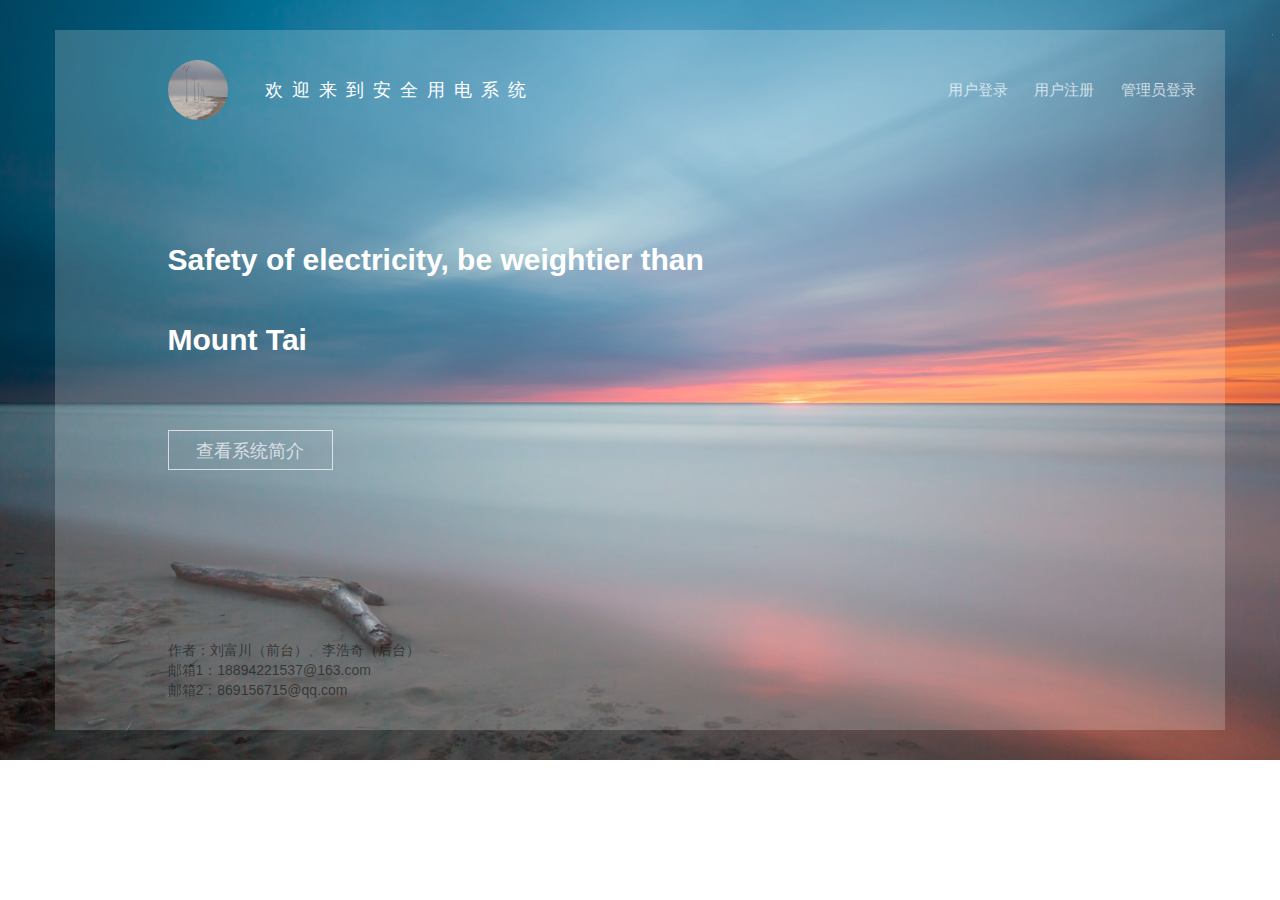
<file: out/artifacts/GraduateItem/index.html>
<!DOCTYPE html>
<html>
	<head>
		<meta charset="utf-8" />
		<meta name="viewport" content="width=device-width, initial-scale=1">
		<title>电力系统首页</title>
		<link rel="stylesheet" type="text/css" href="libs/bootstrap/css/bootstrap.min.css"/>
		<link rel="stylesheet" href="css/pub.css">
		<link rel="stylesheet" type="text/css" href="css/index.css"/>
		<script src="libs/jQuery/jquery-1.12.4.js" type="text/javascript"></script>
		<script src="libs/jQuery/jquery.cookie.js" type="text/javascript"></script>
		<script src="libs/bootstrap/js/bootstrap.min.js" type="text/javascript"></script>
		<script>
			$(function(){
				autoSign();
				var timer = 0;
				$("#sign .modal-content .modal-body .logbtn").click(function(){	//	登录账号
					var time = '';
					var groups = $(this).parent().siblings();					
					var account = $(groups[0]).find('input').val();				//	获取登录账号
					var password = $(groups[1]).find('input').val();			//	获取输入密码
					var isRemember = $(groups[2]).find('input').is(":checked");	//	获取是否记住密码
					if(isRemember)	time = 7;
					if(!account){
						alert("请输入邮箱！");
					}else if(!password){
						alert("请输入密码！");
					}else{
						$.ajax({
							url: 'doLogin',
							data: {
								"user": account,
								"psd": password
							},
							dataType: 'json',		//	服务器返回json格式数据
							type: 'post',			//	HTTP请求类型
							success: function(data){
								if(data.status == 0){
									alert("账户或密码错误！");
								}else if(data.status < 0){
									alert("错误，请稍后再试！");
								}else{
									var userInfo = data.data.userData;
									$.cookie("userEmail", account, {expires: time,path: '/'});
									$.cookie("userIshost", userInfo.host, {expires: time,path: '/'});
									$.cookie("userCover", userInfo.img, {expires: time,path: '/'});
									$.cookie("userName", userInfo.name, {expires: time,path: '/'});
									$.cookie("time", time, {expires: time,path: '/'});
									window.location.replace("userHome.html");
								}
							},
							error: function(){
								console.log("error!");
							}
						});
					}
				});
				$("#rege .modal-content .modal-body .logbtn").click(function(){	//	注册账号	
					var groups = $(this).parent().siblings();					
					var account = $(groups[0]).find('input').val();				//	获取注册电话
					var name = $(groups[1]).find('input').val();				//	获取用户名
					var password = $(groups[2]).find('input').val();			//	获取输入密码
					var verif = $(groups[3]).find('input').val();				//	获取输入的验证码
					if(!account){
						alert("请输入邮箱！");
					}else if(!name){
						alert("请输入用户名！");
					}else if(!password){
						alert("请输入密码！");
					}else if(password.length < 5){
						alert("密码长度不够！");
					}else if(!verif){
						alert("请输入验证码！");
					}else{
						// $("#rege").modal('hide');
						$.ajax({
							url: 'doRegister',
							data: {
								"user": account,
								"name": name,
								"psd": password,
								"verif": verif				},
							dataType: 'json',		//	服务器返回json格式数据
							type: 'post',			//	HTTP请求类型
							success: function(data){
								debugger
								if(data.status > 0){
									alert("注册成功！您现在可以登录管理设备了。");
								}else if(data.status < 0){
									alert("注册失败，请稍后重试！");
								}else{
									alert("用户已存在，请直接登录！");
								}
								$("#rege").modal('hide');
							},
							error: function(){
								console.log("error!");
							}
						});
					}
				});
				$("header .Sig_Reg .adminLogin").click(function(){
					window.location.replace("adminLogin.html");
				});
				$("#reset .modal-content .modal-body .logbtn").click(function(){	//	找回密码
					clearInterval(timer);
					$(".btn-verif").html("获取验证码");
					$(".btn-verif").removeAttr("disabled"); 	//	恢复点击事件
					var groups = $(this).parent().siblings();					
					var account = $(groups[0]).find('input').val();				//	获取账号
					var newPsd = $(groups[1]).find('input').val();				//	获取新密码
					var newPsdAg = $(groups[2]).find('input').val();				//	再次获取新密码
					var verif = $(groups[3]).find('input').val();			//	获取输入的验证码
					if(!account){
						alert("请输入邮箱！");
					}else if(!newPsd){
						alert("请输入新密码！");
					}else if(newPsd.length < 5){
						alert("密码最少五位！");
					}else if(!newPsdAg){
						alert("请再次输入新密码！");
					}else if(newPsd != newPsdAg){
						alert("两次输入的密码不一致！");
					}else if(!verif){
						alert("请输入验证码！");
					}else{
						$.ajax({
							url: 'php/userInfo/updatePsd.php',
							data: {
								"user": account,
								"psd": newPsd,
								"verif": verif
							},
							dataType: 'json',		//	服务器返回json格式数据
							type: 'post',			//	HTTP请求类型
							success: function(data){
								if(data.status == 1){
									alert("修改成功！您现在可以登录管理设备了。");
									$("#rege").modal('hide');
								}else if(data.status == 0){
									alert("修改失败，账号不存在！");
								}else{
									alert("验证码错误！");
								}
							},
							error: function(){
								console.log("error!");
							}
						});
						$("#reset").modal('hide');
					}
				});
				$(".btn-verif").click(function(){	//	获取验证码
					var tarUrl = $(this).parents("form").find(".verif-account").val();
					if(!tarUrl){
						alert("请输入邮箱！");
					}else{
						var btn = $(this);
						btn.attr("disabled","true"); 		//	设置变灰按钮
						var time = 60;
						timer = setInterval(function(){
							time--;
							if(time > 0) btn.html(time + " s 后重新获取");
							else{
								clearInterval(timer);
								btn.html("获取验证码");
								btn.removeAttr("disabled"); 	//	恢复点击事件
							}
						},1000);
					}
				});
				$("header .Sig_Reg a").click(function(){		//	点击登录或注册，重置验证码
					clearInterval(timer);
					$(".btn-verif").html("获取验证码");
					$(".btn-verif").removeAttr("disabled");
					$("#sign input").val('');
					$("#rege input").val('');
					$("#reset input").val('');
					$("#sign input[type='checkbox']").prop("checked", "ckecked");
				});
				function autoSign(){
					if($.cookie("userEmail"))	window.location.href = "userHome.html";
				}
				
			});
		</script>
	</head>
	<body>
		<header class="container">
			<div class="row">
				<div class="col-lg-1 col-lg-offset-1 logo">
					<img src="imgs/logo.jpg" alt="logo" class="img-responsive img-circle"/>
				</div>
				<div class="col-lg-4 navWord">
					<p>欢迎来到安全用电系统</p>
				</div>
				<div class="col-lg-3 col-lg-offset-3 Sig_Reg">
					<a href="javascript:;" class="pull-left"><span data-toggle="modal" data-target="#sign">用户登录</span></a>	
					<a href="javascript:;" class="pull-left"><span data-toggle="modal" data-target="#rege">用户注册</span></a>
					<a href="javascript:;" class="pull-left adminLogin"><span>管理员登录</span></a>
				</div>
			</div>
		</header>
		<section class="container">
			<div class="row">
				<div class="col-lg-6 col-lg-offset-1">
					<p>Safety of electricity, be weightier than Mount Tai</p>
				</div>
			</div>
			<div class="row sys_intro">
				<div class="col-lg-2 col-lg-offset-1">
					<a href="systemIntro.html" target="_blank">查看系统简介</a>
				</div>
			</div>
		</section>
		<footer class="container">
			<ul class="list-unstyled row">
				<li class="col-lg-10 col-lg-offset-1">
					<span>作者：刘富川（前台）、李浩奇（后台）</span>
				</li>
				<li class="col-lg-10 col-lg-offset-1">
					<span>邮箱1：</span><a href="mailto: 18894221537@163.com">18894221537@163.com</a>
				</li>
				<li class="col-lg-10 col-lg-offset-1">
					<span>邮箱2：</span><a href="mailto: 869156715@qq.com">869156715@qq.com</a>
				</li>
			</ul>
		</footer>
		<div id="sign" class="modal fade">
			<div class="modal-dialog">
				<div class="modal-content">
					<div class="modal-header">
						<div class="close" data-dismiss="modal">&times;</div>
						<h4>登录</h4>
					</div>
					<div class="modal-body">
						<form action="">
							<div class="form-group">
								<label for="account" class="text-muted">账号</label>
								<input type="text" id="account" placeholder="邮箱" class="form-control">
							</div>
							<div class="form-group">
								<label for="psd" class="text-muted">密码</label>
								<input type="password" id="psd" placeholder="密码" class="form-control">
							</div>
							<div class="form-group check_box clearfix">
								<input type="checkbox" id="remeb_psd" class="pull-left" checked="checked">
								<label for="remeb_psd" class="text-muted pull-left noselect">记住密码</label>
								<a href="javascript:;" class=" pull-right" data-dismiss="modal" data-toggle="modal" data-target="#reset">忘记密码?</a>
							</div>
							<div class="form-group">
								<a href="javascript:;" class="btn btn-block logbtn">登录</a>
							</div>
						</form>
					</div>
				</div>
			</div>
		</div>
		<div id="rege" class="modal fade">
			<div class="modal-dialog modal-md">
				<div class="modal-content">
					<div class="modal-header">
						<div class="close" data-dismiss="modal">&times;</div>
						<h4>注册</h4>
					</div>
					<div class="modal-body">
						<form action="">
							<div class="form-group">
								<label for="new-account" class="text-muted">邮箱号</label>
								<input type="text" id="new-account" placeholder="填写你常用的邮箱号作为登录账号" class="form-control verif-account">
							</div>
							<div class="form-group">
								<label for="name" class="text-muted">用户名</label>
								<input type="input" id="name" placeholder="中英文皆可,最长18个英文或9个汉字" class="form-control">
							</div>
							<div class="form-group">
								<label for="new-psd" class="text-muted">密码</label>
								<input type="password" id="new-psd" placeholder="5-20位英文,数字,符号,区分大小写" class="form-control">
							</div>
							<div class="form-group verif clearfix">
								<label for="msg" class="text-muted pull-left">验证码</label>
								<input type="text" id="msg" class="form-control pull-left" placeholder="填写邮箱验证码"/>
								<button type="button" class="btn btn-warning pull-right btn-verif">获取验证码</button>
							</div>
							<div class="form-group">
								<a href="javascript:;" class="btn btn-block logbtn">注册</a>
							</div>
						</form>
					</div>
				</div>
			</div>
		</div>
		<div id="reset" class="modal fade">
			<div class="modal-dialog modal-md">
				<div class="modal-content">
					<div class="modal-header">
						<div class="close" data-dismiss="modal">&times;</div>
						<h4>找回密码</h4>
					</div>
					<div class="modal-body">
						<form action="">
							<div class="form-group">
								<label for="find-account" class="text-muted">账号</label>
								<input type="text" id="find-account" placeholder="邮箱" class="form-control verif-account">
							</div>
							<div class="form-group">
								<label for="reset-psd" class="text-muted">新密码</label>
								<input type="password" id="reset-psd" placeholder="请输入新密码" class="form-control">
							</div>
							<div class="form-group">
								<label for="reset-psd-again" class="text-muted">新密码</label>
								<input type="password" id="reset-psd-again" placeholder="请再次输入新密码" class="form-control">
							</div>
							<div class="form-group verif clearfix">
								<label for="verif" class="text-muted pull-left">验证码</label>
								<input type="text" id="verif" class="form-control pull-left" placeholder="填写邮箱验证码"/>
								<button type="button" class="btn btn-warning pull-right btn-verif">获取验证码</button>
							</div>
							<div class="form-group">
								<a href="javascript:;" class="btn btn-block logbtn">确定</a>
							</div>
						</form>
					</div>
				</div>
			</div>
		</div>
	</body>
</html>
</file>
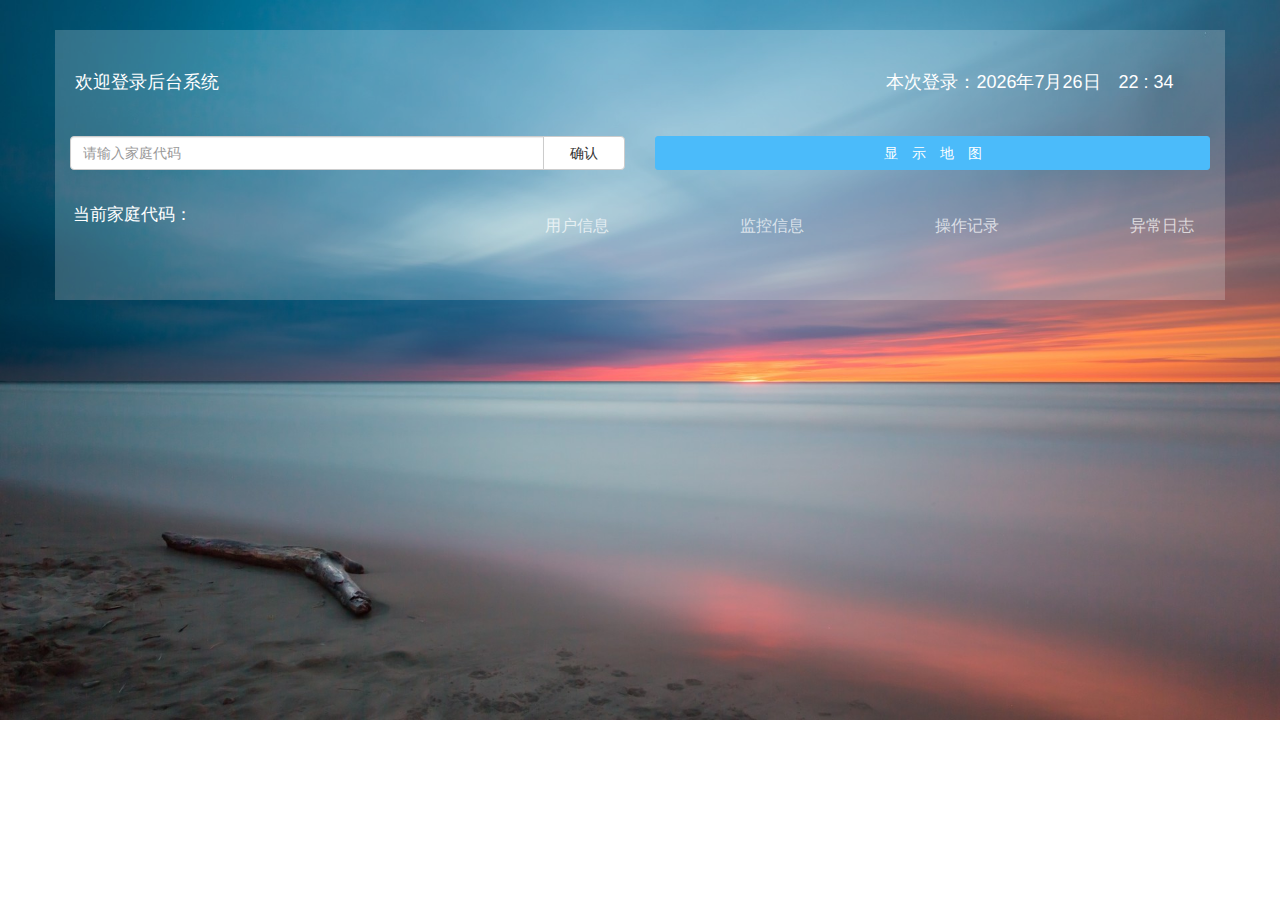
<file: out/artifacts/GraduateItem/adminControl.html>
<!DOCTYPE html>
<html>
	<head>
		<meta charset="utf-8" />
		<meta name="viewport" content="width=device-width, initial-scale=1">
		<title>管理全部信息</title>
		<link rel="stylesheet" type="text/css" href="libs/bootstrap/css/bootstrap.min.css"/>
		<link rel="stylesheet" href="css/pub.css">
		<link rel="stylesheet" type="text/css" href="css/adminControl.css"/>
		<script src="libs/jQuery/jquery-1.12.4.js" type="text/javascript"></script>
		<script src="libs/bootstrap/js/bootstrap.min.js" type="text/javascript"></script>
		<script>
			$(function(){
				var mapShow = false;
				updateTime();		//	更新时间
				var home = $("header .homeNumInput input").val();
				$("header .homeNum .number").html(home);
				// $(".dropSelect .province").click(function(){		//	点击显示省市县
				// 	$(this).parents(".dropSelect").find("ul").stop().toggle(200);
				// });
				// $(".dropSelect .body").css("width", $(".dropSelect .header").css("width"));		//	设置省市县的body宽度
				// $(".dropSelect .body a").click(function(){		//	点击选择省市县
				// 	var value = $(this).html();
				// 	if(value.split("（")[0] == "请选择") value += "<span class='caret'></span>";
				// 	$(this).parents(".dropSelect").find("ul").stop().hide(200);
				// 	$(this).parents(".dropSelect").find(".header a").html(value);
				// });
				$("header .homeNumInput button").click(function(){		//	确认操作对象
					var home = $("header .homeNumInput input").val();
					if(home){
						$.ajax({
							url: 'php/userInfo/getHome.php',
							data: {
								"home": home
							},
							dataType: 'json',		//	服务器返回json格式数据
							type: 'post',			//	HTTP请求类型
							success: function(data){
								if(data.status == 1){
									$("header .homeNum .number").html(home);
								}else{
									alert("该家庭不存在！");
								}
							},
							error: function(){
								console.log("error!");
							}
						});
					}else{
						alert("操作对象不能为空！");
					}
				});
				$("header .location .showMap").click(function(){		//	点击显示地图
					if(mapShow){
						$(this).html("显&emsp;示&emsp;地&emsp;图");
						$("#map .map").stop().fadeOut(400);
					}else{
						$(this).html("隐&emsp;藏&emsp;地&emsp;图");
						
						$("#map .map").stop().fadeIn(400);
					}
					mapShow = !mapShow;
				});
				$("header .baseInfo .moreOperation a").click(function(){		//	点击去到详细操作页面
					var num = $(this).attr("num");
					var homeNum = $("header .homeNum .number").html();
					if(homeNum){
						$(this).prop("href", "adminOperation.html?oper=" + num + "&home=" + homeNum);
					}else{
						alert("请先选择操作对象！");
					}
				});
				function updateTime(){		//	更新时间函数
					var date = new Date();
					var year = date.getFullYear();
					var month = date.getMonth() + 1;
					var day = date.getDate();
					var hour = date.getHours();
					var minute = date.getMinutes();
					if(minute < 10) minute = "0" + minute;
					else if(hour < 10) hour = "0" + hour;
					var time = year + "年" + month + "月" + day + "日&emsp;" + hour + " : " + minute;
					$("header .time").html("本次登录：" + time);
				}
			});
		</script>
	</head>
	<body>
		<header class="container">
			<div class="row">
				<div class="welTip col-lg-8 noselect">欢迎登录后台系统</div>
				<div class="welTip col-lg-4 noselect time"></div>
			</div>		
			<div class="row clearfix location">
				<div class="col-lg-6 homeNumInput">
					<div class="input-group">
						<input type="text" class="form-control" placeholder="请输入家庭代码">
						<div class="input-group-btn">
							<button type="button" class="btn btn-default" >&emsp;确认&emsp;</button>
						</div>
					</div>
				</div>
				<div class="col-lg-6">
					<a href="javascript:;" class="showMap btn btn-block">显&emsp;示&emsp;地&emsp;图</a>
				</div>
			</div>
			<div class="row">
				<div class="homeNum clearfix col-lg-4">
					<p class="pull-left noselect">当前家庭代码：</p>
					<p class="pull-left noselect number"></p>
				</div>
				<div class="baseInfo">
					<div class="col-lg-2 clearfix moreOperation">
						<a href="javascript:;" class="pull-right" num="1" target="blank">用户信息</a>
					</div>
					<div class="col-lg-2 clearfix moreOperation">
						<a href="javascript:;" class="pull-right" num="2" target="blank">监控信息</a>
					</div>
					<div class="col-lg-2 clearfix moreOperation">
						<a href="javascript:;" class="pull-right" num="3" target="blank">操作记录</a>
					</div>
					<div class="col-lg-2 clearfix moreOperation">
						<a href="javascript:;" class="pull-right" num="4" target="blank">异常日志</a>
					</div>
				</div>
			</div>
		</header>
		<section id="map" class="container">
			<div class="map"></div>
		</section>
		<!-- <section id="showData" class="container">
			<div class="row">
				<div class="left col-lg-5">
					<table class="table table-striped table-bordered table-responsive">
						<tr class="danger">
							<td>1</td>
							<td>2</td>
							<td>3</td>
						</tr>
						<tr>
							<td>1</td>
							<td>2</td>
							<td>3</td>
						</tr>
						<tr>
							<td>1</td>
							<td>2</td>
							<td>3</td>
						</tr>
						<tr>
							<td>1</td>
							<td>2</td>
							<td>3</td>
						</tr>
					</table>
				</div>
				<div class="right col-lg-7">
					
				</div>
			</div>
		</section> -->
	</body>
</html>
</file>
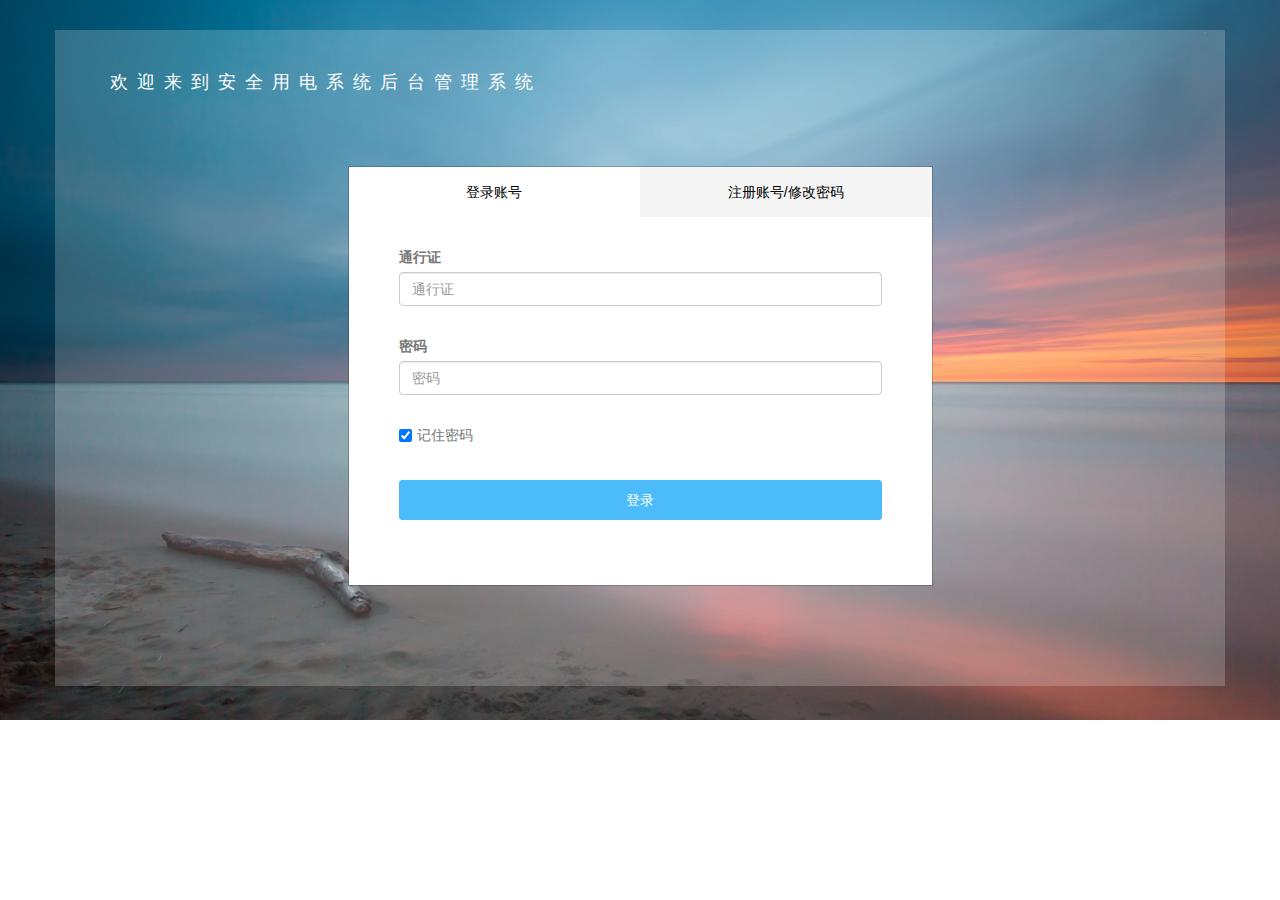
<file: out/artifacts/GraduateItem/adminLogin.html>
<!DOCTYPE html>
<html>
	<head>
		<meta charset="utf-8" />
		<meta name="viewport" content="width=device-width, initial-scale=1">
		<title>管理员登录</title>
		<link rel="stylesheet" type="text/css" href="libs/bootstrap/css/bootstrap.min.css"/>
		<link rel="stylesheet" href="css/pub.css">
		<link rel="stylesheet" type="text/css" href="css/adminLogin.css"/>
		<script src="libs/jQuery/jquery-1.12.4.js" type="text/javascript"></script>
		<script src="libs/jQuery/jquery.cookie.js" type="text/javascript"></script>
		<script src="libs/bootstrap/js/bootstrap.min.js" type="text/javascript"></script>
		<script>
			$(function(){
				var time = '';
				var rePsd = $.cookie("psd");
				var reUser = $.cookie("user");
				if(rePsd) $("#login #password").val(rePsd);
				if(reUser) $("#login #account").val(reUser);
				$(".container ul a").click(function(){			//	点击登录账号或注册账号，切换显示内容
					$(this).parent().addClass("active");
					$(this).parent().siblings().removeClass("active");
					var target = $(this).parent().data("target");
					$(target).show();
					$(target).siblings().hide();
				});
				$("section .inside #login .login-regist").click(function(){			//	点击登录
					var user = $("#login #account").val();
					var psd = $("#login #password").val();
					var isRemember = $("#login #remeb_psd").is(":checked");	//	获取是否记住密码
					if(isRemember) time = 7;
					if(!user){
						alert("请输入通行证！");
					}else if(!psd){
						alert("请输入密码！");
					}else{
						getData("adminDoLogin", {"adminEmail": user, "psd": psd}, function(){
							$.cookie("psd",psd, {expires: time});
							$.cookie("user",user, {expires: time});
							window.location.href = "adminControl.html";
						});
					}
				});
				$("section .inside #regist .login-regist").click(function(){		//	点击注册或修改密码
					var user = $("#regist #user").val();
					var psd = $("#regist #psd").val();
					var verif = $("#regist #verif").val();
					if(!user){
						alert("请输入通行证！");
					}else if(!psd){
						alert("请输入密码！");
					}else if(psd.length < 5){
						alert("密码长度不够！");
					}else if(!verif){
						alert("请输入验证码！");
					}else{
						getData("adminDoRegister", {"adminEmail": user, "psd": psd, "verif": verif}, function(){
							alert("操作成功！");
							window.location.reload();
						});
					}
				});
				function getData(url, data, callback){
					$.ajax({
						url: url,
						data: data,
						dataType:'json',
						type:'post',
						success:function(data){
							debugger
							if(data.status == 1){
								if(callback) callback();
							}else{
								alert("操作失败！");
							}
						},
						error:function(){
							console.log("error");
						}
					});
				}
			});
		</script>
	</head>
	<body>
		<header class="container">
			<div class="row">
				<div class="col-lg-12 navWord">
					<p class="noselect">欢迎来到安全用电系统后台管理系统</p>
				</div>
			</div>
		</header>
		<section class="container">
			<div class="row">
				<div class="col-md-6 col-md-offset-3 col-sm-12 col-xs-12 inside">
					<ul class="list-unstyled clearfix">
						<li class="pull-left active" data-target="#login"><a href="javascript:;">登录账号</a></li>
						<li class="pull-left"  data-target="#regist"><a href="javascript:;">注册账号/修改密码</a></li>
					</ul>
					<div class="tab-content">
						<div id="login">
							<form action="">
								<div class="form-group">
									<label for="account" class="text-muted">通行证</label>
									<input type="text" id="account" placeholder="通行证" class="form-control">
								</div>
								<div class="form-group">
									<label for="password" class="text-muted">密码</label>
									<input type="password" id="password" placeholder="密码" class="form-control">
								</div>
								<div class="check_box clearfix">
									<input type="checkbox" id="remeb_psd" class="pull-left" checked="checked">
									<label for="remeb_psd" class="text-muted pull-left noselect">记住密码</label>
								</div>
								<div class="form-group clearfix">
									<a href="javascript:;" class="btn btn-block btn-lg login-regist">登录</a>
								</div>
							</form>
						</div>
						<div id="regist">
							<form action="">
								<div class="form-group">
									<label for="user" class="text-muted">通行证</label>
									<input type="password" id="user" placeholder="通行证" class="form-control">
								</div>
								<div class="form-group">
									<label for="psd" class="text-muted">新密码</label>
									<input type="password" id="psd" placeholder="5-20位英文,数字,符号,区分大小写" class="form-control">
								</div>
								<div class="form-group">
									<label for="verif" class="text-muted">验证码</label>
									<input type="password" id="verif" placeholder="验证码" class="form-control">
								</div>
								<div class="form-group">
									<a href="javascript:;" class="btn btn-lg btn-block login-regist">注册/修改密码</a>
								</div>
							</form>
						</div>
					</div>
				</div>
			</div>
		</section>
	</body>
</html>
</file>
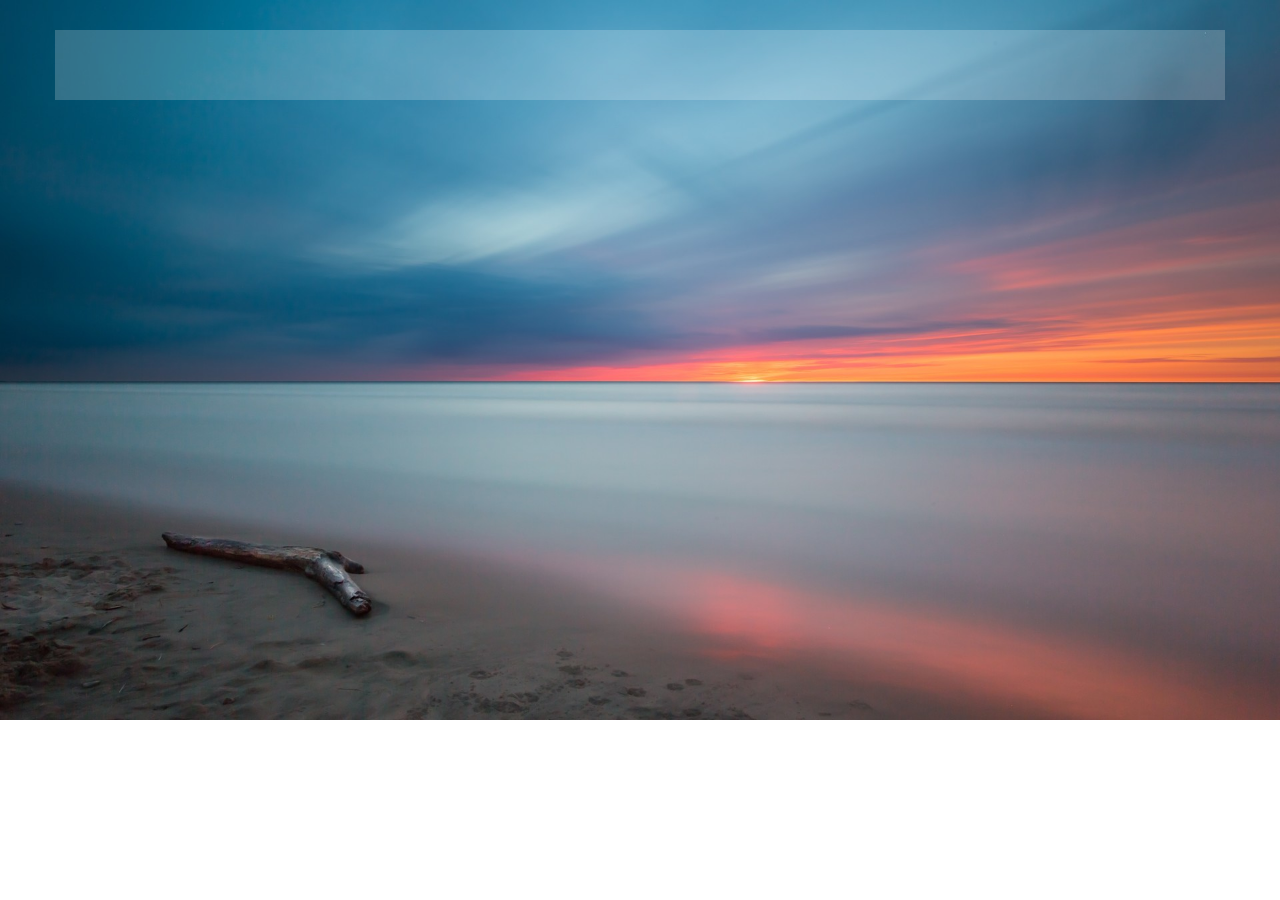
<file: out/artifacts/GraduateItem/adminOperation.html>
<!DOCTYPE html>
<html>
	<head>
		<meta charset="utf-8" />
		<meta name="viewport" content="width=device-width, initial-scale=1">
		<title>总数据库数据</title>
		<link rel="stylesheet" type="text/css" href="libs/bootstrap/css/bootstrap.min.css"/>
		<link rel="stylesheet" href="css/pub.css">
		<link rel="stylesheet" type="text/css" href="css/adminOperation.css"/>
		<script src="libs/jQuery/jquery-1.12.4.js" type="text/javascript"></script>
		<script src="libs/bootstrap/js/bootstrap.min.js" type="text/javascript"></script>
		<script>
			$(function(){
				var oldEmail = '';
				var href = window.location.href;
				var oper = hrefCut(href, "oper");
				var home = hrefCut(href, "home");
				if(oper == 1){
					$(".content .allUser").show();
				}else if(oper == 2){
					$(".content .testing").show();
					// getData("php/get.php", {"server": oper, "home": home}, oper);
				}else if(oper == 3){
					$(".content .operation").show();
					// getData("php/get.php", {"server": oper, "home": home}, oper);
				}else{
					$(".content .errorLogs").show();
				}
				getData("php/get.php", {"server": oper, "home": home}, oper);
				$("body").delegate(".content .allUser table .setHost", "click", function(){		//	设为户主
					var re = window.confirm("确认设置为户主吗？该操作将修改用户结构！");
					if(re){
						$(this).parents("tr").find(".isHost").html("是");
						$(this).parents("tr").siblings().find(".isHost").html("否");
						var userEmail = $(this).parents().find(".email").html();
						updateData("php/test.php", {"userEmail": userEmail, "server": 1, "home": home});
					}
				});
				$("body").delegate(".content .allUser table .cancelHost", "click", function(){			//	取消户主身份
					var re = window.confirm("确认取消户主身份吗？该操作将修改用户结构！");
					if(re){
						$(this).parents("tr").find(".isHost").html("否");
						var userEmail = $(this).parents().find(".email").html();
						updateData("php/test.php", {"userEmail": userEmail, "server": 2, "home": home});
						// $(this).parents("tr").find(".setHost").show();
						// $(this).parents("tr").find(".cancelHost").hide();
					}
				});
				$("body").delegate(".content .allUser table .delUser", "click", function(){				//	删除用户
					var re = window.confirm("确认删除用户吗？该操作不可撤销！");
					if(re){
						$(this).parents("tr").hide();
						var userEmail = $(this).parents().find(".email").html();
						updateData("php/test.php", {"userEmail": userEmail, "server": 3, "home": home});
					}
				});
				$("body").delegate(".content .testing table .delTesting", "click", function(){			//	删除监控
					var re = window.confirm("确认删除监控吗？该操作不可撤销！");
					if(re){
						$(this).parents("tr").hide();
						var equip = $(this).parents("tr").find(".equip").html();
						updateData("php/test.php", {"home": home, "equip": equip, "server": 1});
					}	
				});
				$("body").delegate(".content .testing table .updateTesting", "click", function(){		//	取消警告信息
					var re = window.confirm("确认取消警告信息吗？该操作不可撤销！");
					if(re){
						$(this).parents("tr").find(".testingInfo").html("正常");
						var equip = $(this).parents("tr").find(".equip").html();
						updateData("php/test.php", {"home": home, "equip": equip, "server": 2});
					}
				});
				$("body").delegate(".content .operation table .delOperation", "click", function(){		//	删除操作记录
					var re = window.confirm("确认删除操作记录吗？该操作不可撤销！");
					if(re){
						$(this).parents("tr").hide();
						var userEmail = $(this).parents("tr").find(".email").html();
						var equip = $(this).parents("tr").find(".equip").html();
						var time = $(this).parents("tr").find(".time").html();
						updateData("php/test.php", {"userEmail": userEmail, "equip": equip, "time": time});
					}
				});
				$("body").delegate(".content .errorLogs table .delErrorLog", "click", function(){		//	删除异常记录
					var re = window.confirm("确认删除异常记录吗？该操作不可撤销！");
					if(re){
						$(this).parents("tr").hide();
						var equip = $(this).parents("tr").find(".equip").html();
						var time = $(this).parents("tr").find(".time").html();
						updateData("php/test.php", {"home": home, "equip": equip, "time": time});
					}
				});
				$("body").delegate(".content .allUser .updateUserInfo","click", function(){				//	修改用户信息
					oldEmail = $(this).parents("tr").find(".email").html();
					$(this).parents("tr").addClass("nowUpdateUser");
					$("#updateUser").modal("show");
				});
				$("#updateUser .logbtn").click(function(){	//	修改用户信息界面的确定
					var name = $("#updateUser #updateUserName").val();
					var newEmail = $("#updateUser #updateUserEmail").val();
					var psd = $("#updateUser #updateUserPsd").val();
					if(psd.length < 5){
						alert("密码长度不够！");
					}else{
						updateData("php/test.php", {"oldEmail": oldEmail, "newEmail": newEmail, "newName": name, "newPsd": psd});
						if(newEmail) $(".content .allUser table .nowUpdateUser").find(".email").html(newEmail);
						if(name) $(".content .allUser table .nowUpdateUser").find(".name").html(name);
						$(".content .allUser table .nowUpdateUser").removeClass("nowUpdateUser");
						$("#updateUser").modal("hide");
						$("#updateUser").find("input").val('');						//	点击提交修改的信息，重置input数据
					}
				});
				$("#addUser .logbtn").click(function(){								//	添加用户
					var name = $("#addUser #addUserName").val();
					var email = $("#addUser #addUserEmail").val();
					var password = $("#addUser #addUserPassword").val();
					if(!name){
						alert("请输入用户名！");
					}else if(!email){
						alert("请输入邮箱！");
					}else if(!password){
						alert("请输入密码！");
					}else if(password.length < 5){
						alert("密码长度不够！");
					}else{
						// $("#addUser .addUserIsHost input[type='radio']").eq(0).prop("checked", "checked");
						updateData("php/test.php", {"userName": name, "userEnail": email, "userPsd": password});
						$("#addUser").modal("hide");
						var newUser = $('<tr class="warning">'+
									'<td class="name">' + name + '</td>'+
									'<td class="email">' + email + '</td>'+
									'<td class="isHost">否</td>'+
									'<td>'+
										'<button type="button" class="btn btn-info setHost">设为户主</button>'+
										'<button type="button" class="btn btn-info cancelHost">取消户主</button>'+
										'<button type="button" class="btn btn-info delUser">删除用户</button>'+
										'<button type="button" class="btn btn-info updateUserInfo">修改用户信息</button>'+
									'</td>'+
								'</tr>');
						$(".content .allUser table").append(newUser);
					}
				});
				// $("#addOperation .logbtn").click(function(){						//	添加操作记录 data-toggle="modal"
				// data-target="#updateUser"
				// 	var user = $("#addOperation #addOperationUser").val();
				// 	var operation = $("#addOperation #addOperationDetail").val();
				// 	var hour = $("#addOperation .hour").val();
				// 	var minute = $("#addOperation .minute").val();
				// 	if(!user){
				// 		alert("请输入用户！");
				// 	}else if(!operation){
				// 		alert("请输入用户操作！");
				// 	}else if(!hour){
				// 		alert("请输入具体小时！");
				// 	}else if(!minute){
				// 		alert("请输入具体分钟！");
				// 	}else{
				// 		var date = new Date();
				// 		var year = date.getFullYear();
				// 		var month = date.getMonth();
				// 		var day = date.getDay();
				// 		var time = year + "-" + month + "-" + day + " " + hour + ":" + minute;
				// 		var operation = $('<tr>'+
				// 				'<td>' + user + '</td>'+
				// 				'<td>' + operation + '</td>'+
				// 				'<td>' + time + '</td>'+
				// 				'<td>'+
				// 					'<button type="button" class="btn btn-info delOperation">删除操作记录</button>'+
				// 				'</td>'+
				// 			'</tr>');
				// 		alert("添加成功！");
				// 		$("#addOperation").modal("hide");
				// 		$(".content .operation table").append(operation);
				// 	}		 data-toggle="modal" data-target="#updateUser"
				// });
				$(".content .allUser .add").click(function(){					//	点击添加用户信息，重置input数据
					$("#addUser").find("input").val('');
				});
				// $(".content .operation .add").click(function(){					//	点击添加操作信息，重置input数据
				// 	$("#addOperation").find("input").val('');
				// });
				function hrefCut(href, target){
					var arr = href.split("?")[1].split("&");
					var obj = {};
					for(var i = 0; i < arr.length; i++){	
						var key = arr[i].split("=")[0];
						var value = arr[i].split("=")[1];
						obj[key] = value;
					}
					return obj[target];
				}
				function getData(url, data, server, callback){
					$.ajax({
						url: url,
						data: data,
						dataType:'json',
						type:'post',
						success:function(data){
							if(server == 1) createUsers(data);
							else if(server == 2) createEquips(data);
							else if(server == 3) createOperatLogs(data);
							else if(server == 4) createErrorLogs(data);
							else console.log("error");
						},
						error:function(){
							console.log("error");
						}
					});
				}
				function createUsers(users){	//	创建用户
					for(let key in users){
						var tr = $('<tr class="warning">'+
									'<td class="name">'+ key +'</td>'+
									'<td class="email">'+ users[key][0] +'</td>'+
									'<td class="isHost">'+ users[key][1] +'</td>'+
									'<td class="time">'+ users[key][2] +'</td>'+
									'<td>'+
										'<button type="button" class="btn btn-info setHost">设为户主</button>'+
										'<button type="button" class="btn btn-info cancelHost">取消户主</button>'+
										'<button type="button" class="btn btn-info delUser">删除用户</button>'+
										'<button type="button" class="btn btn-info updateUserInfo">修改用户信息</button>'+
									'</td>'+
								'</tr>');
						$("header .allUser table").append(tr);
					}
					// showTr();
				}
				function createEquips(equips){		//	创建设备
					for(let key in equips){
						var tr = $('<tr class="warning">'+
									'<td class="equip">'+ key +'</td>'+
									'<td class="testingInfo">'+ equips[key][0] +'</td>'+
									'<td class="detail">'+'电流：'+ equips[key][1] +'&ensp;&emsp;电压：'+ equips[key][2] +'&ensp;&emsp;对地谐波电流：'+ equips[key][3] +'</td>'+
									'<td>'+
										'<button type="button" class="btn btn-info delTesting">删除监控</button>'+
										'<button type="button" class="btn btn-info updateTesting">取消警告信息</button>'+
									'</td>'+
								'</tr>');
						$("header .testing table").append(tr);
					}
				}
				function createOperatLogs(logs){	//	创建操作记录
					for(let key in logs){
						var tr = $('<tr class="warning">'+
									'<td class="email">'+ key +'</td>'+
									'<td class="name">'+ logs[key][0] +'</td>'+
									'<td class="equip">'+ logs[key][1] +'</td>'+
									'<td class="oprate">'+ logs[key][2] +'</td>'+
									'<td class="time">'+ logs[key][3] +'</td>'+
									'<td>'+
										'<button type="button" class="btn btn-info delOperation">删除操作记录</button>'+
									'</td>'+
								'</tr>');
						$("header .operation table").append(tr);
					}
				}
				function createErrorLogs(logs){	//	创建异常记录
					for(let key in logs){
						var tr = $('<tr class="warning">'+
									'<td class="equip">'+ key +'</td>'+
									'<td class="log">'+ logs[key][0] +'</td>'+
									'<td class="time">'+ logs[key][1] +'</td>'+
									'<td>'+
										'<button type="button" class="btn btn-info delErrorLog">删除操作记录</button>'+
									'</td>'+
								'</tr>');
						$("header .errorLogs table").append(tr);
					}
				}
				function updateData(url, data){		//	发送ajax
					$.ajax({
						url: url,
						data: data,
						dataType:'json',
						type:'post',
						success:function(data){
							if(data.status == 1){
								
							}else{
								console.log("fail");
							} 
						},
						error:function(){
							console.log("error");
						}
					});
				}
				// function showTr(){		//	户主/非户主条件下隐藏某些按钮
				// 	var trs = $(".content .allUser tr");
				// 	for(let i = 0; i < trs.length; i++){
				// 		if($(trs[i]).find(".isHost").html() == "是"){
				// 			$(trs[i]).find(".setHost").hide();
				// 		}else{
				// 			$(trs[i]).find(".cancelHost").hide();
				// 		}
				// 	}
				// }
			});
		</script>
	</head>
	<body>
		<header class="container content">
			<div class="allUser">
				<p class="tip">用户信息</p>
				<table class="table table-bordered table-responsive table-hover">
					<tr class="warning">
						<td>用户名</td>
						<td>email</td>
						<td>是否户主</td>
						<td>注册时间</td>
						<td>操作</td>
					</tr>
				</table>
				<button type="button" class="btn btn-info add" data-toggle="modal" data-target="#addUser">添加用户</button>
			</div>
			<div class="testing">
				<p class="tip">监控信息</p>
				<table class="table table-bordered table-responsive table-hover">
					<tr class="warning">
						<td>用电器（线路）</td>
						<td>状态</td>
						<td>详情</td>
						<td>操作</td>
					</tr>
				</table>
			<!-- 	<button type="button" class="btn btn-info add" data-toggle="modal" data-target="#addTesting">添加监控</button> -->
			</div>
			<div class="operation">
				<p class="tip">操作记录</p>
				<table class="table table-bordered table-responsive table-hover">
					<tr class="warning">
						<td>用户邮箱</td>
						<td>用户名</td>
						<td>设备</td>
						<td>记录</td>
						<td>时间</td>
						<td>操作</td>
					</tr>
				</table>
			</div>
			<div class="errorLogs">
				<p class="tip">异常记录</p>
				<table class="table table-bordered table-responsive table-hover">
					<tr class="warning">
						<td>设备</td>
						<td>记录</td>
						<td>时间</td>
						<td>操作</td>
					</tr>
				</table>
			</div>
		</header>
		<div class="modal fade" id="updateUser">
			<div class="modal-dialog modal-md">
				<div class="modal-content">
					<div class="modal-header">
						<span class="close" data-dismiss="modal">&times;</span>
						<h4>修改用户信息</h4>
					</div>
					<div class="modal-body">
						<form action="">
							<div class="form-group">
								<label for="updateUserName" class="text-muted">用户名</label>
								<input type="text" id="updateUserName" placeholder="用户名" class="form-control verif-account">
							</div>
							<div class="form-group">
								<label for="updateUserEmail" class="text-muted">邮箱</label>
								<input type="input" id="updateUserEmail" placeholder="邮箱" class="form-control">
							</div>
							<div class="form-group">
								<label for="updateUserPsd" class="text-muted">密码</label>
								<input type="input" id="updateUserPsd" placeholder="密码" class="form-control">
							</div>
							<div class="form-group">
								<a href="javascript:;" class="btn btn-block logbtn">确认</a>
							</div>
						</form>
					</div>
				</div>
			</div>
		</div>
		<div class="modal fade" id="addUser">
			<div class="modal-dialog modal-md">
				<div class="modal-content">
					<div class="modal-header">
						<span class="close" data-dismiss="modal">&times;</span>
						<h4>添加用户</h4>
					</div>
					<div class="modal-body">
						<form action="">
							<div class="form-group">
								<label for="addUserName" class="text-muted">用户名</label>
								<input type="input" id="addUserName" placeholder="用户名" class="form-control verif-account">
							</div>
							<div class="form-group">
								<label for="addUserEmail" class="text-muted">邮箱</label>
								<input type="input" id="addUserEmail" placeholder="邮箱" class="form-control">
							</div>
							<div class="form-group">
								<label for="addUserPassword" class="text-muted">密码</label>
								<input type="password" id="addUserPassword" placeholder="密码" class="form-control">
							</div>
							<div class="form-group">
								<a href="javascript:;" class="btn btn-block logbtn">确认</a>
							</div>
						</form>
					</div>
				</div>
			</div>
		</div>
	</body>
</html>
</file>
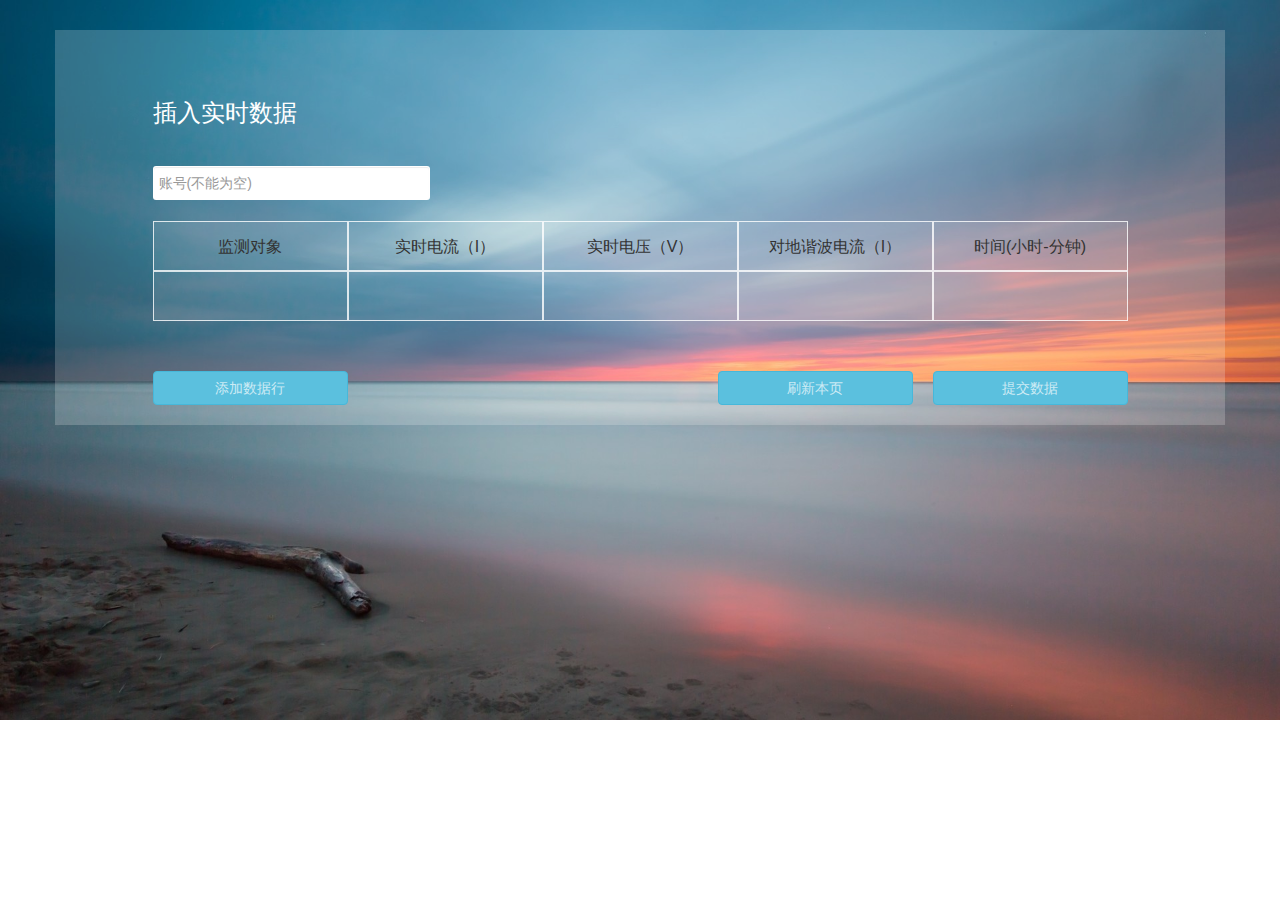
<file: out/artifacts/GraduateItem/dataRealTimeGet.html>
<!DOCTYPE html>
<html>
	<head>
		<meta charset="utf-8" />
		<meta name="viewport" content="width=device-width, initial-scale=1">
		<title>实时数据采集</title>
		<link rel="stylesheet" type="text/css" href="libs/bootstrap/css/bootstrap.min.css"/>
		<link rel="stylesheet" href="css/pub.css">
		<link rel="stylesheet" type="text/css" href="css/dataRealTimeGet.css"/>
		<script src="libs/jQuery/jquery-1.12.4.js" type="text/javascript"></script>
		<script src="libs/bootstrap/js/bootstrap.min.js" type="text/javascript"></script>
		<script>
			$(function(){
				$("section .content .sub .addData").click(function(){		//	添加数据
					var newData = $('<div>'+
							'<input type="text" class="col-lg-2 col-lg-offset-1">'+
								'<input type="text" class="col-lg-2">'+
								'<input type="text" class="col-lg-2">'+
								'<input type="text" class="col-lg-2">'+
								'<input type="text" class="col-lg-2">'+
							'</div>');
					$("section .content .data").append(newData);
				});
				$("section .content .sub .subData").click(function(){		//	提交数据，刷新页面
					var user = $("section .home input").val();
					if(!user){
						alert("请输入账号！");
					}else{
						var targetArr = $("section .content .data div");
						var targetBrr = [];
						for(var i = 0; i < targetArr.length; i++){
							var targetCrr = [];
							var inputArr = $(targetArr[i]).find("input");
							for(var k = 0; k < inputArr.length; k++){
								var target = $(inputArr[0]).val() || 0;
								var realCurrent = $(inputArr[1]).val() || 0;
								var voltage = $(inputArr[2]).val() || 0;
								var earthCurrent = $(inputArr[3]).val() || 0;
								var time = $(inputArr[4]).val() || 0;
							}
							targetCrr.push(target);
							targetCrr.push(realCurrent);
							targetCrr.push(voltage);
							targetCrr.push(earthCurrent);
							var date = new Date();
							var year = date.getFullYear();
							var month = date.getMonth() + 1;
							var day = date.getDate();
							if(month < 10) month = "0" + month;
							else if(day < 10) day = "0" + day;
							var crrTime = year +"-"+ month +"-"+ day +" "+ time;
							targetCrr.push(crrTime);
							targetBrr.push(targetCrr);
						}
						var form = new FormData();
						form.append("target", targetBrr);
						form.append("user", user);
						$.ajax({
							url: 'doDataInsert',   //插入用电器数据
							data: form,
							dataType:'json',//服务器返回json格式数据
							type:'post',//HTTP请求类型
							contentType: false,
							processData: false,
							success:function(result){
								if(result){
									console.log(result);
									alert("已提交！");
									window.location.reload();
								}else{
									console.log("提交失败！");
								}	
							},
							error:function(){
								console.log("error");
							}
						});
					}
				});
				$("section .content .sub .reLog").click(function(){		//	刷新页面
					window.location.reload();
				});
				$("body").delegate("section .content .data input",'focus',function(){		//	获取焦点
					$(this).addClass("focusInput");
					$(this).siblings().removeClass('focusInput');
				});
				$('body').delegate("section .content .data input", 'blur', function(){		//	失去焦点
					$("section .content .data input").removeClass("focusInput");
				});
			});
		</script>
	</head>
	<body>
		<section class="container">
			<div class="row content">
				<div class="col-lg-11 col-lg-offset-1 tip">
					<h3 class="noselect">插入实时数据</h3>
				</div>
				<div class="col-lg-3 col-lg-offset-1 home">
					<input type="text" class="form-control" placeholder="账号(不能为空)">
				</div>
				<div class="col-lg-12"></div>
				<ul class="list-unstyled">
					<li class="col-lg-2 col-lg-offset-1 noselect">监测对象</li>
					<li class="col-lg-2 noselect">实时电流（I）</li>
					<li class="col-lg-2 noselect">实时电压（V）</li>
					<li class="col-lg-2 noselect">对地谐波电流（I）</li>
					<li class="col-lg-2 noselect">时间(小时-分钟)</li>
				</ul>
				<div class="data">
					<div>
						<input type="text" class="col-lg-2 col-lg-offset-1">
						<input type="text" class="col-lg-2">
						<input type="text" class="col-lg-2">
						<input type="text" class="col-lg-2">
						<input type="text" class="col-lg-2">
					</div>
				</div>
				<div class="sub col-lg-10 col-lg-offset-1 clearfix">
					<button type="button" class="btn btn-info pull-left addData noselect">添加数据行</button>
					<button type="button" class="btn btn-info pull-right subData noselect">提交数据</button>
					<button type="button" class="btn btn-info pull-right reLog noselect">刷新本页</button>
				</div>
			</div>
		</section>
	</body>
</html>
</file>
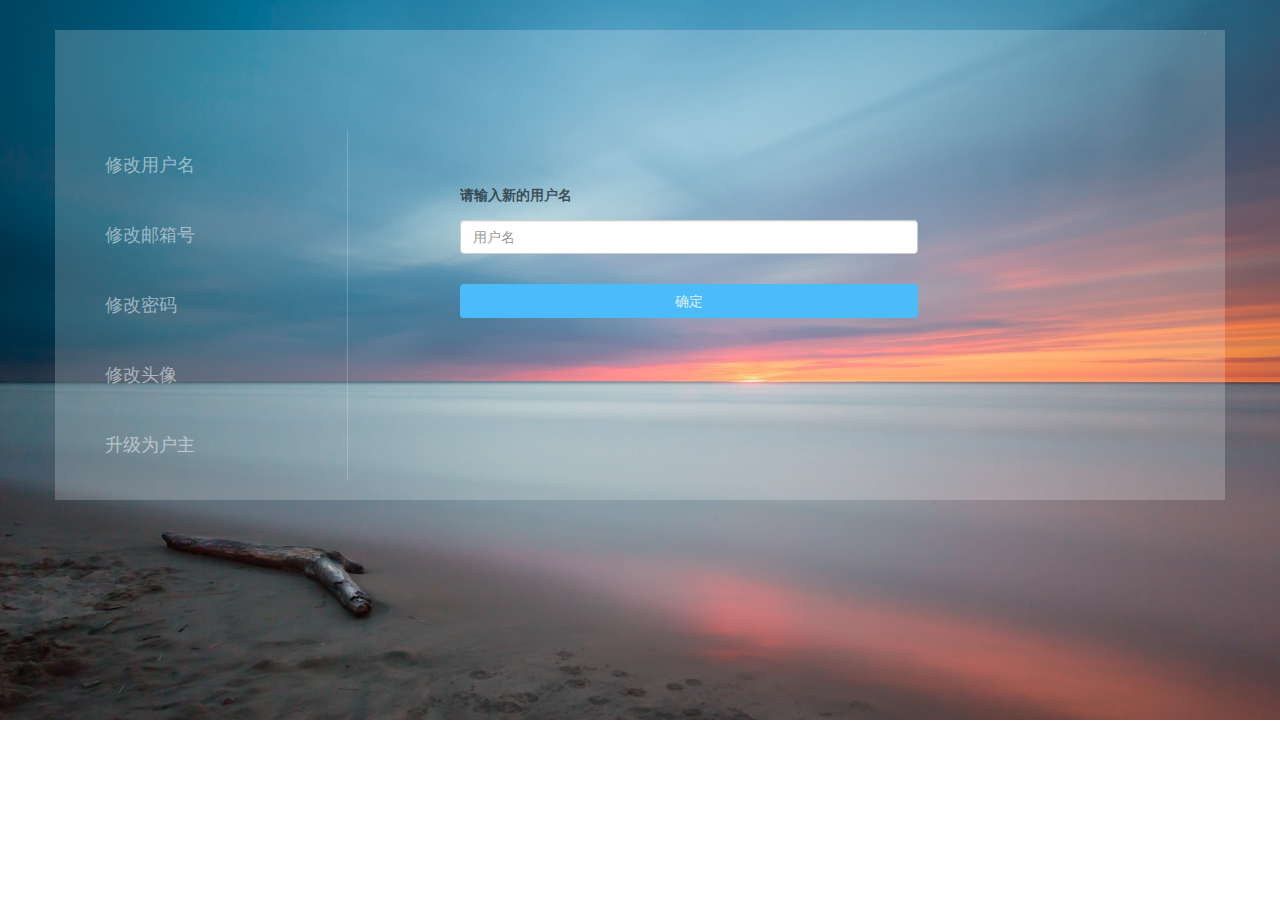
<file: out/artifacts/GraduateItem/userSet.html>
<!DOCTYPE html>
<html>
	<head>
		<meta charset="utf-8" />
		<meta name="viewport" content="width=device-width, initial-scale=1">
		<title>修改信息页</title>
		<link rel="stylesheet" type="text/css" href="libs/bootstrap/css/bootstrap.min.css"/>
		<link rel="stylesheet" href="css/pub.css">
		<link rel="stylesheet" type="text/css" href="css/userSet.css"/>
		<script src="libs/jQuery/jquery-1.12.4.js" type="text/javascript"></script>
		<script src="libs/jQuery/jquery.cookie.js" type="text/javascript"></script>
		<script src="libs/bootstrap/js/bootstrap.min.js" type="text/javascript"></script>
		<script>
			$(function(){
				var change = false;
				var updateBgCh = false;
				var timer = 0;
				var bgUrl = '';
				$("section .left a").click(function(){		//	点击左侧按钮，切换右侧显示内容
					var cla = $(this).attr("class");
					var tg = "section .right ." + cla;
					var btn = $(".btn-verif");
					clearInterval(timer);
					btn.html("获取验证码");
					btn.removeAttr("disabled"); 	//	恢复点击事件	
					$(tg).show();
					$(tg).siblings().hide();
					$(tg).siblings().find("input").val('');
					$(this).addClass("a-click");
					$(this).siblings().removeClass("a-click");
				});
				$("section .right .email .btn-verif").click(function(){			//	修改邮箱获取验证码
					var tarUrl = $(this).parents(".form-group").find(".verif-account").val();
					if(!tarUrl){
						alert("请输入邮箱");
					}else{
						var btn = $(this);
						btn.attr("disabled","true"); 		//	设置变灰按钮
						var time = 60;
						timer = setInterval(function(){
							time--;
							if(time > 0) btn.html(time + " s 后重新获取");
							else{
								clearInterval(timer);
								btn.html("获取验证码");
								btn.removeAttr("disabled"); 	//	恢复点击事件
							}
						},1000);
					}
				});
				$("section .right .psd .btn-verif").click(function(){			//	修改密码获取验证码
					var tarUrl = $.cookie("userEmail");
					if(!tarUrl){
						alert("请输入邮箱");
					}else{
						var btn = $(this);
						btn.attr("disabled","true"); 		//	设置变灰按钮
						var time = 60;
						timer = setInterval(function(){
							time--;
							if(time > 0) btn.html(time + " s 后重新获取");
							else{
								clearInterval(timer);
								btn.html("获取验证码");
								btn.removeAttr("disabled"); 	//	恢复点击事件
							}
						},1000);
					}
				});
				$("section .right .name .set button").click(function(){		//	修改用户名
					var newName = $("section .right .name input").val();
					var email = $.cookie("userEmail");
					if(!newName){
						alert("请输入新的用户名！");
					}else{
						$.ajax({
							url: 'doRevise1',
							data: {
								"newName": newName,
								"email": email
							},
							type: "post",
							dataType: "json",
							success: function(data){
								if(data.status == 1){
									alert("修改成功！");
									$.cookie("userName", newName, {expires: 7, path: '/'});
								}else{
									alert("修改失败！");
								}
							},
							error: function(){
								console.log("修改失败！");
							}
						});
					}
				});
				$("section .right .email .set button").click(function(){		//	修改邮箱  暂时不要验证码
					var newEmail = $("section .right .email #newEmail").val();
					// var verif = $("section .right .verif #verif1").val();
					var oldEmail = $.cookie("userEmail");
					if(!newEmail){
						alert("请输入新邮箱!")
					// }else if(!verif){
					// 	alert("请输入验证码!")
					}else{
						$.ajax({
							url: 'doRevise2',
							data: {
								"oldEmail": oldEmail,
								"newEmail": newEmail,
								// "verif": verif
							},
							type: "post",
							dataType: "json",
							success: function(data){
								if(data.status == 1){
									alert("修改成功！");
									$.cookie("userEmail", newEmail, {expires: 7, path: '/'});
								}else if(data.status == 0){
									alert("邮箱已存在！");
								}else{
									alert("验证码错误！");
								}
							},
							error: function(){
								console.log("修改失败！");
							}
						});
					}
				});
				$("section .right .psd .set button").click(function(){		//	修改密码
					var newPsd = $("section .right .psd #newPsd").val();
					var newPsdAg = $("section .right .psd #newPsdAg").val();
					// var verif = $("section .right .psd #verif").val();
					var email = $.cookie("userEmail");
					if(!newPsd){
						alert("请输入新密码！");
					}else if(!newPsdAg){
						alert("请再次输入新密码！");
					}else if(newPsd.length < 5){
						alert("密码长度不够！");
					}else if(newPsd != newPsdAg){
						alert("两次输入的密码不相同！");
					// }else if(!verif){
					// 	alert("请输入验证码！");
					}else{
						$.ajax({
							url: 'doRevise3',
							data: {
								"newPsd": newPsd,
								"email": email,
								// "verif": verif
							},
							type: "post",
							dataType: "json",
							success: function(data){
								if(data.status == 1){
									alert("修改成功！");
								}else{
									alert("修改失败！");
								}
							},
							error: function(){
								console.log("修改失败！");
							}
						});
					}
				});
				$("section .right .head input").change(function(){		//	若选择了头像文件，则修改状态
					var obj = getObjectURL($(this)[0].files[0]);
					$("section .right .head img").attr("src", obj);					//	本地预览
					change = true;										//	已选择文件，开启标识
				});
				$("section .right .head .set button").click(function(){		//	上传头像
					if(!change){
						alert("请先选择文件！");
					}else{
						var user = $.cookie("userEmail");		//	获取用户账号
						var formData = new FormData();
						var file = $("section .right .head input")[0].files[0];
						formData.append("newCover", file);
						formData.append("email", user);
						var filePathArray = $.cookie("userCover").split("/");
						var filePath = '';
						for(var i = 0; i < filePathArray.length - 1; i++){
							filePath = filePathArray[i] + filePath;
						}
						var lastName = file.name.split(".")[1];
						var coverPath = filePath + "/" + user + '.' + lastName;
						formData.append("coverPath", coverPath);
						$.ajax({
							url: 'php/userSet/setCover.php',
							async: true,		
							type: 'post',
							data: formData,		//FormData数据	
							processData: false,		//不处理数据流 !important
							contentType: false,		//不设置http头 !important
							success: function(data){
								if(data){
									var time = $.cookie("time");
									$.cookie("userCover", '', {expires: -1, path: '/'});
									$.cookie("userCover", coverPath, {pxpires: time, path: '/'});
									$("section .right .head button").text('修改成功！');
								}else{
									$("section .right .head button").text('修改失败！');
								}	
							},
							error:function(){
								console.log("失败！");
							},
						});
					}
				});
				$("section .right .beHost button").click(function(){		//	升级为户主
					var userEmail = $.cookie("userEmail");
					$.ajax({
						url: 'doRevise4',
						data: {
							"user": userEmail
						},
						type: "post",
						dataType: "json",
						success: function(data){
							if(data.status == 0){
								$("section .right .beHost #error").show();
							}else{
								$("section .right .beHost #success").show();
								$.cookie("userIshost", "Y", {expires: 7, path:'/'})
							}
						},
						error: function(){
							console.log("失败！");
						}
					});
				});
				$("section .right .updateBg input").change(function(){		//	若选择了头背景文件，则修改状态
					updateBgCh = true;
					bgUrl = getObjectURL($(this)[0].files[0]);		//	已选择文件，开启标识
				});
				$("section .right .updateBg button").click(function(){		//	显示背景
					if(updateBgCh){
						// $.cookie("bgPath", bgUrl, {expires: 7, path: '/'});
						$("body").css({
							"background": "url("+ bgUrl +") 0 0 no-repeat",
							"background-size": "cover"
						});
					}else{
						alert("请先选择文件！");
					}
				});
				function getObjectURL(file){		//	获取上传图片的地址
					var url = null ;
					if (window.createObjectURL!=undefined){ 	// basic
						url = window.createObjectURL(file) ;
					}
					else if (window.URL!=undefined){	// mozilla(firefox)
						url = window.URL.createObjectURL(file) ;
					} 
					else if (window.webkitURL!=undefined) {		// webkit or chrome
						url = window.webkitURL.createObjectURL(file) ;
					}
					return url ;
				}
			});
		</script>
	</head>
	<body>
		<section class="container">
			<div class="row">
				<div class="left col-lg-3">
					<a href="javascript:;" class="name">修改用户名</a>
					<a href="javascript:;" class="email">修改邮箱号</a>
					<a href="javascript:;" class="psd">修改密码</a>
					<a href="javascript:;" class="head">修改头像</a>
					<a href="javascript:;" class="beHost">升级为户主</a>
					<!-- <a href="javascript:;" class="updateBg">换背景</a> -->
				</div>
				<div class="right col-lg-5 col-lg-offset-1">
					<form action="">
						<div class="form-group name">
							<label for="newName" class="noselect">请输入新的用户名</label>
							<input type="text" id="newName" class="form-control" placeholder="用户名">
							<div class="from-group set">
								<button type="button" class="btn btn-block">确定</button>
							</div>
						</div>
						<div class="form-group email hid">
							<label for="newEmail" class="noselect">请输入新邮箱号（需要验证码验证）</label>
							<input type="text" id="newEmail" class="form-control verif-account" placeholder="新邮箱号">
							<div class="form-group verif clearfix">
								<label for="verif1" class="pull-left">验证码</label>
								<input type="text" id="verif1" class="form-control pull-left" placeholder="填写邮箱验证码"/>
								<button type="button" class="btn btn-warning pull-right btn-verif">获取验证码</button>
							</div>
							<div class="from-group set">
								<button type="button" class="btn btn-block">确定</button>
							</div>
						</div>
						<div class="form-group psd hid">
							<label for="newPsd" class="noselect">请输入新密码</label>
							<input type="text" id="newPsd" class="form-control" placeholder="新密码">
							<label for="newPsdAg" class="noselect">请再次输入新密码</label>
							<input type="text" id="newPsdAg" class="form-control" placeholder="新密码">
							<input type="text" class="verif-account hide" value="231">
							<div class="form-group verif clearfix">
								<label for="verif" class="pull-left">验证码</label>
								<input type="text" id="verif" class="form-control pull-left" placeholder="填写邮箱验证码"/>
								<button type="button" class="btn btn-warning pull-right btn-verif">获取验证码</button>
							</div>
							<div class="from-group set">
								<button type="button" class="btn btn-block">确定</button>
							</div>
						</div>
						<div class="form-group head hid row">
							<p class="noselect">可选格式：png&nbsp;/&nbsp;jpg(jepg)&nbsp;/&nbsp;gif</p>
							<img class="img-responsive">
							<div class="from-group photo col-lg-6">
								<input type="file" accept="image/gif,image/jpeg,image/png"/>
							</div>
							<div class="from-group set col-lg-6">
								<button type="button" class="btn btn-block">确定</button>
							</div>
						</div>
						<div class="form-group beHost hid">
							<button type="button" class="btn btn-warning">开始权限升级</button>
							<span id="error">升级失败，已有户主！</span>
							<span id="success">升级成功，已成为户主！</span>
						</div>
						<!-- <div class="form-group updateBg hid">
							<p class="noselect">可选格式：png&nbsp;/&nbsp;jpg(jepg)&nbsp;</p>
							<div class="from-group photo col-lg-6">
								<input type="file" accept="image/jpeg,image/png"/>
							</div>
							<div class="from-group set col-lg-6">
								<button type="button" class="btn btn-block">确定</button>
							</div>
						</div> -->
					</form>
				</div>
			</div>
		</section>
	</body>
</html>
</file>
<file: out/artifacts/GraduateItem/css/pub.css>
body{
	background: url(../imgs/bg.jpg) no-repeat 0 0;
	background-size: cover;
	padding: 30px 0;
}
.container{
	background-color: rgba(255,255,255,0.2);
	padding-bottom: 20px;
}
.modal .modal-dialog .modal-content .modal-body .logbtn{
	background-color: #4bbbfa;
	border-color: #4bbbfa;
	border-radius: 3px;
	font-size: 14px;
	color: rgba(255,255,255,0.8);
	margin-top: 30px;
}
.modal .modal-dialog .modal-content .modal-body .logbtn:hover{
	background-color: #23acf9;
	border-color: #23acf9;
	color: white;
}
.noselect{
	user-select:none;
}
.hideen{
	display: none;
}
</file>
<file: out/artifacts/GraduateItem/css/index.css>
header{
	padding-top: 30px;
	line-height: 60px;
}
header .logo img{
	width: 60px;
	height: 60px;
}
header .navWord p{
	color: white;
	font-size: 18px;
	letter-spacing: 0.5em;
}
header .Sig_Reg a{
	color: rgba(255,255,255,0.7);
	font-size: 15px;
	text-decoration: none;	
	width: 33%;
}
header .Sig_Reg a span:hover{
	color: white;
}
section{
	padding-top: 70px;
}
section p{
	font-size: 30px;
	color: white;
	font-weight: 600;
	line-height: 80px;
}
section .sys_intro{
	margin-top: 40px;
}
section .sys_intro a{
	display: block;
	border: solid 1px rgba(255,255,255,0.7);
	color: rgba(255,255,255,0.7);
	height: 40px;
	line-height: 40px;
	text-decoration: none;
	font-size: 18px;
	text-align: center;
}
section .sys_intro a:hover{
	color: white;
	border-color: white;
}
footer{
	padding-top: 150px;
	line-height: 20px;
}
footer ul li span{
	color: rgba(0,0,0,0.5);
	font-size: 14px;
}
footer ul li a{
	color: rgba(0,0,0,0.5);
}
footer ul li a:hover{
	color: rgba(0,0,0,0.7);
}
#sign .modal-content .modal-body .check_box label{
	font-weight: 300;
	margin-left: 15px;
}
#sign .modal-content .modal-body .check_box a{
	font-weight: bold;
	color: rgba(0,0,0,0.5);
	text-decoration: none;
}
#sign .modal-content .modal-body .check_box a:hover{
	color: rgba(0,0,0,0.7);
}
#rege .modal-content .modal-body .verif label{
	margin-right: 80%;
}
#rege .modal-content .modal-body .verif input{
	width: 50%;
}
#reset .modal-content .modal-body .verif label{
	margin-right: 80%;
}
#reset .modal-content .modal-body .verif input{
	width: 50%;
}
</file>
<file: out/artifacts/GraduateItem/css/adminControl.css>
header{
	padding: 20px;
}
header .welTip{
	padding: 20px;
	color: white;
	font-size: 18px;
}
header .time{
	text-align: center;
}
header .baseInfo{
	padding-top: 15px;
	/* background-color: white; */
}
header .location .showMap{
	background-color: #4bbbfa;
	border-color: #4bbbfa;
	border-radius: 3px;
	font-size: 14px;
	color: white;
}
header .location .showMap:hover{
	background-color: #23acf9;
	border-color: #23acf9;
}
header .headerTip{
	height: 80px;
}
header .homeNum p{
	color: white;
	font-size: 17px;
	height : 30px;
	line-height: 30px;
}
header .homeNum p:first-child{
	margin-left: 0.2em;
}
header .moreOperation a{
	margin-right: 1em;
	color: rgba(255,255,255,0.7);
	text-decoration: none;
	font-size: 16px;
}
header .moreOperation a:hover{
	color: rgba(255,255,255,1);
	text-decoration: underline;
}
header .location{
	margin-top: 20px;
	margin-bottom: 30px;
}
/* header .more a{
	display: block;
	line-height: 32px;
	text-align: center;
	font-size: 14px;
	color: rgba(0,0,0,0.7);
	text-decoration: none;
	border: 1px rgba(255,255,255,0.3) solid;
	background-color: rgba(255,255,255,0.8);
	box-sizing: border-box;
}
header .more a:hover{
	color: rgba(0,0,0,1);
	background-color: rgba(255,255,255,1);
}
 */
#map{
	padding-top: 20px;
}
#map .map{
	width: 100%;
	height: 600px;
	background-color: rgba(255,255,255,0.7);
	border: solid 8px rgba(0,0,0,0.1);
	box-sizing: border-box;
	overflow: hidden;
	display: none;
}
#showData .left{
	
}
#showData .right{
	
}
</file>
<file: out/artifacts/GraduateItem/css/adminLogin.css>
header .navWord p{
	color: white;
	font-size: 18px;
	letter-spacing: 0.5em;
	padding: 40px 40px;
}
.container .login-regist{
	background-color: #4bbbfa;
	border-color: #4bbbfa;
	border-radius: 3px;
	font-size: 14px;
	color: white;
}
.container .login-regist:hover{
	background-color: #23acf9;
	border-color: #23acf9;
}
.container .inside{
	padding: 0;
	border: solid 1px rgba(0,0,0,0.2);
}
.container ul{
	margin-bottom: -40px;
}
.container ul li{
	width: 50%;	
	padding-bottom: 30px;
	background-color: white;
}
.container ul .active a{
	background-color: white;
}
.container ul li a{
	display: block;
	text-decoration: none;
	color: black;
	background-color: rgb(245, 245, 245);
	height: 50px;
	text-align: center;
	line-height: 50px;
}
.container .tab-content{
	padding: 0 50px;
	background-color: white;
	padding-bottom: 50px;
}
.container .tab-content #login div{
	margin-top: 30px;
}
.container .tab-content #login .check_box label{
	margin-left: 5px;
	font-weight: 400;
}
.container .tab-content #regist{		/*	注册*/
	display: none;
}
.container .tab-content #regist div{
	margin-top: 30px;
}
.container .tab-content #regist label{
	width: 100%;
}
section.container{
	padding-bottom: 100px;
}
</file>
<file: out/artifacts/GraduateItem/css/adminOperation.css>
header{
	padding: 50px 0;
}
.content .allUser,
.content .testing,
.content .operation,
.content .errorLogs{
	display: none;
}
.content table td{
	/* color: white; */
	text-align: center;
}
.content .tip{
	font-size: 17px;
	color: white;
}
.content .btn{
	height: 30px;
	margin-right: 10px;
	font-size: 13px;
}
.content .add{
	margin: 20px 0;
}
.content table tr td{
	text-align: center;
}
#addOperation .time input{
	margin-bottom: 5px;
}
</file>
<file: out/artifacts/GraduateItem/css/dataRealTimeGet.css>
section{
	padding: 50px 20px;
}
section .tip{
	color: white;
	text-align: left;
	margin-bottom: 30px;
	font-size: 18px;
	padding: 0;
}
section .home{
	padding-left: 0px;
	margin-bottom: 20px;
}
section .home input{
	border: solid 1px rgba(255,255,255,0.5);
	border-radius: 3px;
	padding: 2px 5px;
}
section .content ul li{
	text-align: center;
	border: solid 1px rgba(255,255,255,0.8);
	box-sizing: border-box;
	font-size: 16px;
	height: 50px;
	line-height: 50px;
	background-color: rgba(255,255,255,0.1);
	overflow: hidden;
	text-overflow: ellipsis;
	white-space: nowrap;
}
section .content .data input{
	border: solid 1px rgba(255,255,255,0.8);
	box-sizing: border-box;
	background-color: rgba(255,255,255,0.1);
	height: 50px;
	padding: 0;
	outline: none;
	text-align: center;
}
section .content .data input:hover{
	background-color: rgba(255,255,255,0.3);
}
section .content .data .focusInput{
	background-color: rgba(255,255,255,0.3);
}
section .content .sub{
	padding: 0;
}
section .content .sub button{
	width: 20%;
	text-align: center;
	color: rgba(255,255,255,0.7);
	margin-top: 50px;
}
section .content .sub .reLog{
	margin-right: 20px;
}
</file>
<file: out/artifacts/GraduateItem/css/userSet.css>
section{
	padding: 100px 0 100px 0;
}
section label{
	color: rgba(0,0,0,0.6);
	margin: 15px 0 15px 0;
}
section .left{
	padding: 10px 0;
	border-right: solid 1px rgba(255,255,255,0.2);
}
section .left a{
	float: left;
	padding-left: 50px;
	font-size: 18px;
	width: 100%;
	text-decoration: none;
	color: rgba(255,255,255,0.5);
	height: 50px;
	line-height: 50px;
	margin-bottom: 20px;
}
section .left a:last-child{
	margin-bottom: 0;
}
section .left a:hover{
	color: rgba(255,255,255,1);
	background-color: rgba(255,255,255,0.3);
}
section .right .name{
	margin-top: 40px;
}
section .right .psd{
	margin-top: -30px;
}
section .right .verif label{
	margin-right: 80%;
}
section .right .verif input{
	width: 40%;
}
section .right .set button{
	background-color: #4bbbfa;
	border-color: #4bbbfa;
	border-radius: 3px;
	font-size: 14px;
	color: rgba(255,255,255,0.8);
	margin-top: 30px;
}
section .right .set button:hover{
	background-color: #23acf9;
	border-color: #23acf9;
	color: white;
}
section .right .hid{
	display: none;
}
section .right .head p{
	color: rgba(255,255,255,0.8);
	font-size: 14px;
}
section .right .head img{
	width: 160px;
	height: 160px;
	margin: 50px auto;
	border: solid 1px rgba(255,255,255,0.5);
	margin-top: 20px;
}
section .right .head input{
	padding-top: 8px;
}
section .right .head .set button{
	margin-top: 0px;
}
section .left .a-click{
	color: rgba(255,255,255,1);
	background-color: rgba(255,255,255,0.3);
}
section .right .beHost{
	padding: 120px 0px;
}
section .right .beHost button{
	margin-right: 50px;
	background-color: #4bbbfa;
	border-color: #4bbbfa;
	border-radius: 3px;
	font-size: 14px;
	color: rgba(255,255,255,0.8);
}
section .right .beHost button:hover{
	background-color: #23acf9;
	border-color: #23acf9;
	color: white;
}
section .right .beHost #error{
	color: red;
	font-size: 18px;
	display: none;
}
section .right .beHost #success{
	color: green;
	font-size: 18px;
	display: none;
}
section .right .updateBg p{
	color: rgba(255,255,255,0.8);
	font-size: 14px;
}
section .right .updateBg input{
	padding-top: 8px;
}
section .right .updateBg .set button{
	margin-top: 0px;
}
</file>
